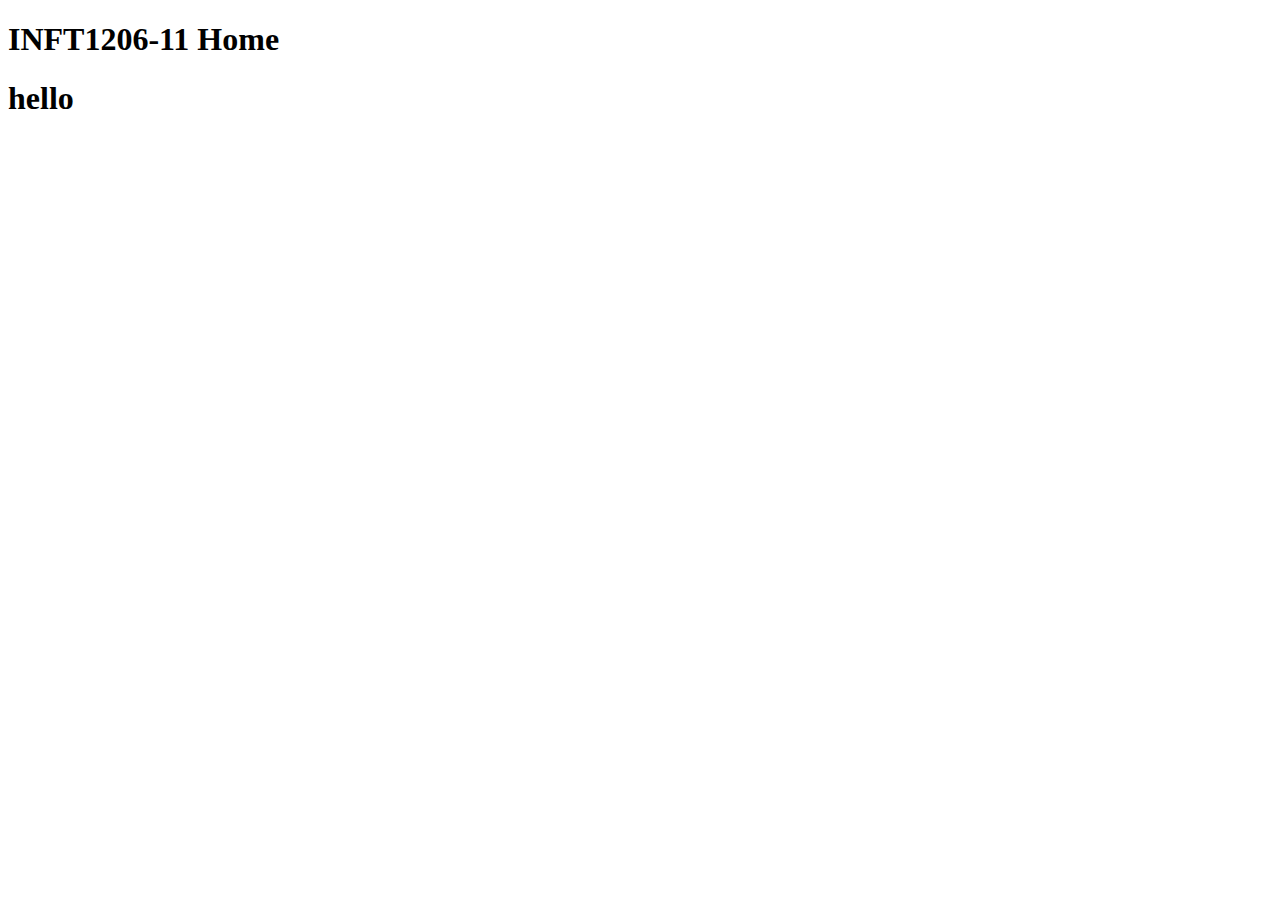
<file: index.html>
<!DOCTYPE html>
<html lang="en">
<head>
    <meta charset="UTF-8">
    <meta name="viewport" content="width=device-width, initial-scale=1.0">
    <title>Document</title>
</head>
<body>
    <h1> INFT1206-11 Home </h1>
    <h1>hello </h1>
</body>
</html>
</file>
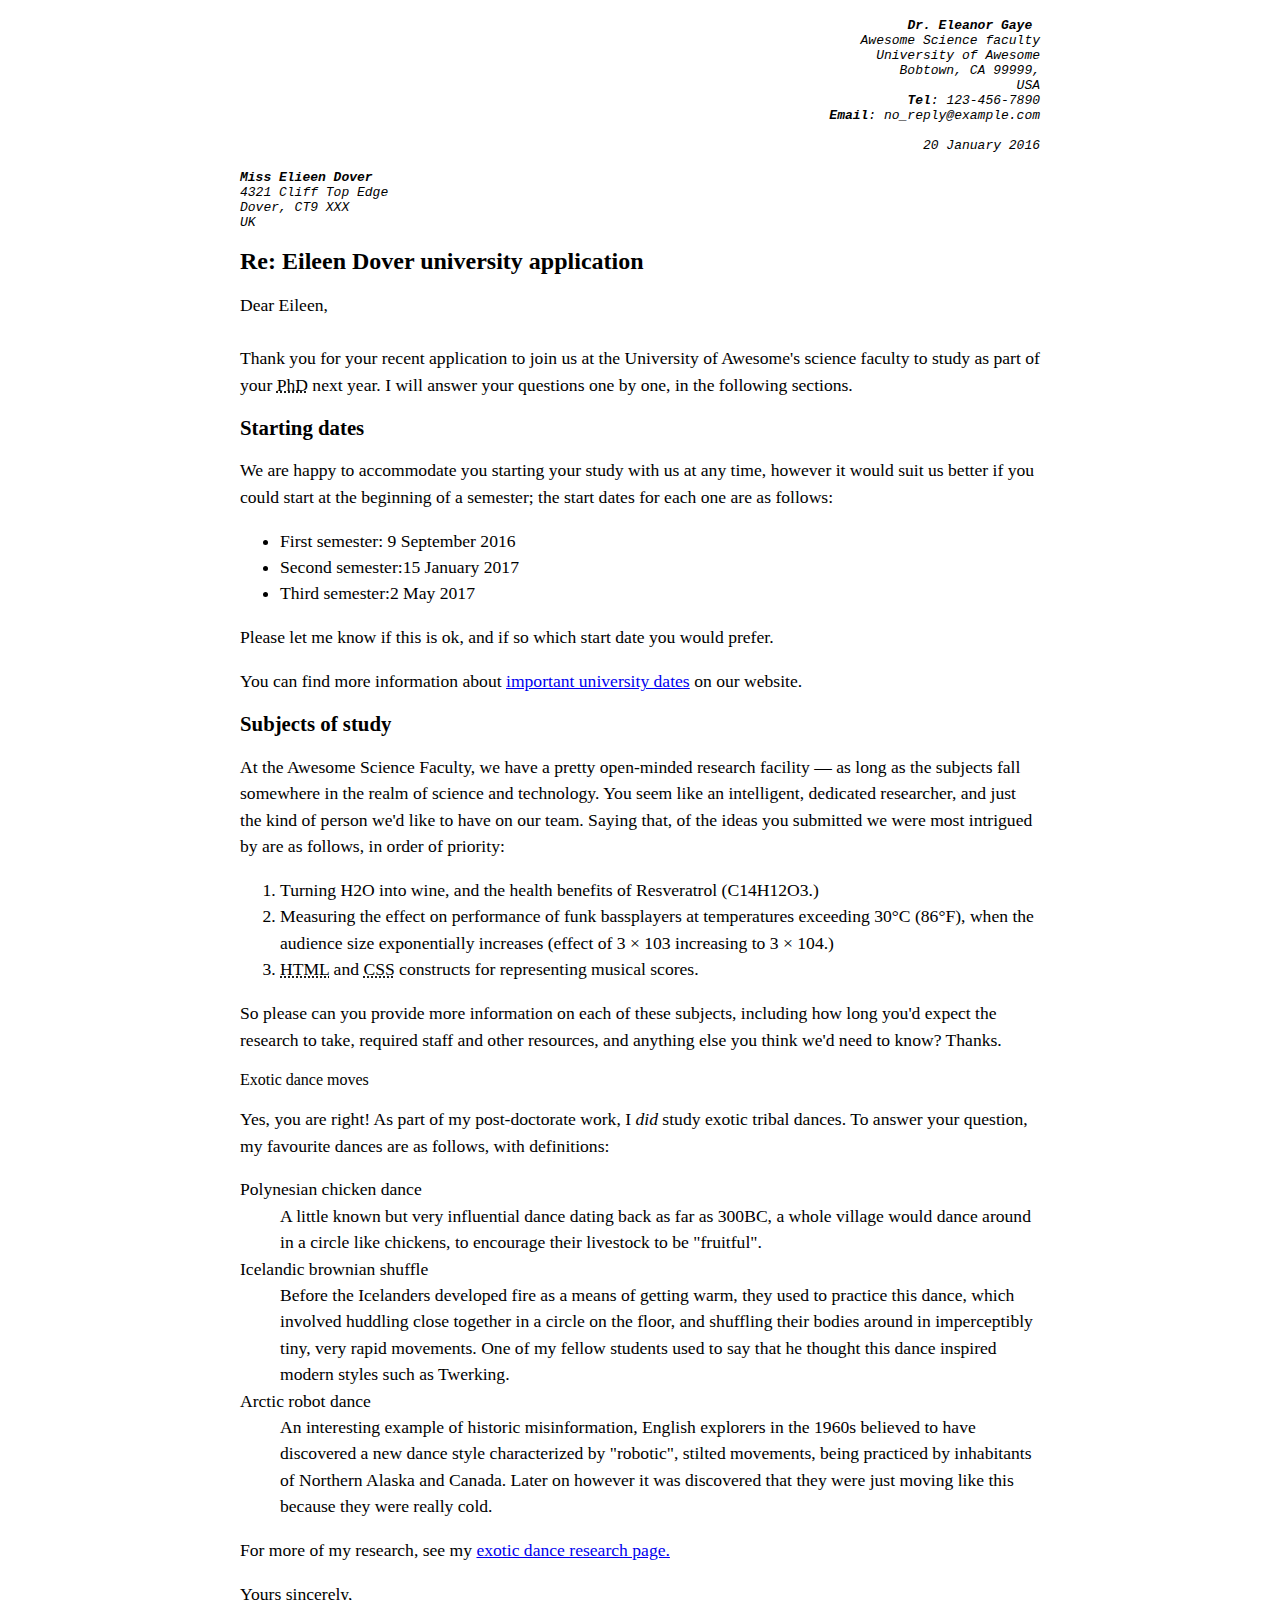
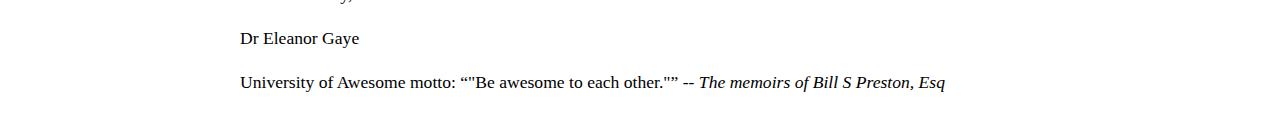
<file: assignment1/part1/index.html>
<!DOCTYPE html>
<html lang="en">
<head>
    <meta charset="UTF-8">
    <meta name="author" content="width=device-width, initial-scale=1.0">
    <title>Letter Making</title>
    <meta name="Explanation" content="Letter from one person to another" >
    <link rel="stylesheet" href="./style.css">
</head>
<body>
    <div class="sender-column">
    <p><pre><em><strong>Dr. Eleanor Gaye </strong>
    Awesome Science faculty
    University of Awesome
    Bobtown, CA 99999,
    USA
    <strong>Tel</strong>: 123-456-7890
    <strong>Email</strong>: no_reply@example.com
    
    20 January 2016</em></pre></p></div>

<p><pre><em><strong>Miss Elieen Dover</strong>
4321 Cliff Top Edge
Dover, CT9 XXX
UK</em></pre></p>

<h1>Re: Eileen Dover university application</h1>
<p>Dear Eileen,
    <br><br>
    Thank you for your recent application to 
    join us at the University of Awesome's science faculty 
    to study as part of your <abbr title="Doctor of Philosophy">PhD</abbr> next year.
    I will answer your questions one by one, in the following sections.
</p>

<h2>Starting dates</h2>

<p>
We are happy to accommodate you starting your study with us at any time,
however it would suit us better if you could start at the beginning of a semester;
the start dates for each one are as follows:</p>

<ul><li>
First semester: 9 September 2016</li>

<li>Second semester:15 January 2017</li>

<li>Third semester:2 May 2017</li>
</ul>

<p>Please let me know if this is ok, and if so which start date you would prefer.</p>

<p>You can find more information about <a href=="http://Important Dates.com" title="Important Dates for University ">important university dates</a> on our website.</p>


<h2>Subjects of study</h2>

<p>At the Awesome Science Faculty, we have a pretty open-minded research facility — as long as the subjects fall somewhere in the realm of science and technology. You seem like an intelligent, dedicated researcher, and just the kind of person we'd like to have on our team. Saying that, of the ideas you submitted we were most intrigued by are as follows, in order of priority:</p>
<ol>
    <li>Turning H2O into wine, and the health benefits of Resveratrol (C14H12O3.)</li>
    <li>Measuring the effect on performance of funk bassplayers at temperatures exceeding 30°C (86°F), when the audience size exponentially increases (effect of 3 × 103 increasing to 3 × 104.)</li>
    <li><abbr title ="Hyper text markup language">HTML</abbr> and <abbr title=Cascading Style Sheets">CSS</abbr> constructs for representing musical scores.</li>
</ol>
<p>So please can you provide more information on each of these subjects, including how long you'd expect the research to take, required staff and other resources, and anything else you think we'd need to know? Thanks.</p>

<h2></h2>Exotic dance moves</h2>

<p>Yes, you are right! As part of my post-doctorate work, I <em>did</em> study exotic tribal dances. To answer your question, my favourite dances are as follows, with definitions:</p>

<dl>
    <dt>Polynesian chicken dance</dt>
    <dd>A little known but very influential dance dating back as far as 300BC, a whole village would dance around in a circle like chickens, to encourage their livestock to be "fruitful".</dd>
    <dt>Icelandic brownian shuffle</dt>
    <dd>Before the Icelanders developed fire as a means of getting warm, they used to practice this dance, which involved huddling close together in a circle on the floor, and shuffling their bodies around in imperceptibly tiny, very rapid movements. One of my fellow students used to say that he thought this dance inspired modern styles such as Twerking.</dd>
    <dt>Arctic robot dance</dt>
    <dd>An interesting example of historic misinformation, English explorers in the 1960s believed to have discovered a new dance style characterized by "robotic", stilted movements, being practiced by inhabitants of Northern Alaska and Canada. Later on however it was discovered that they were just moving like this because they were really cold.</dd>
</dl>
<p>For more of my research, see my <a href="http://Excotic Dance.com" title="Exotic Dance page "> exotic dance research page.</a></p>

<p>Yours sincerely,</p>
<p>Dr Eleanor Gaye</p>

<p>University of Awesome motto: <q cite="Bill S Preston">"Be awesome to each other."</q> -- <em>The memoirs of Bill S Preston, Esq</em></p>

</body>
</html>
</file>
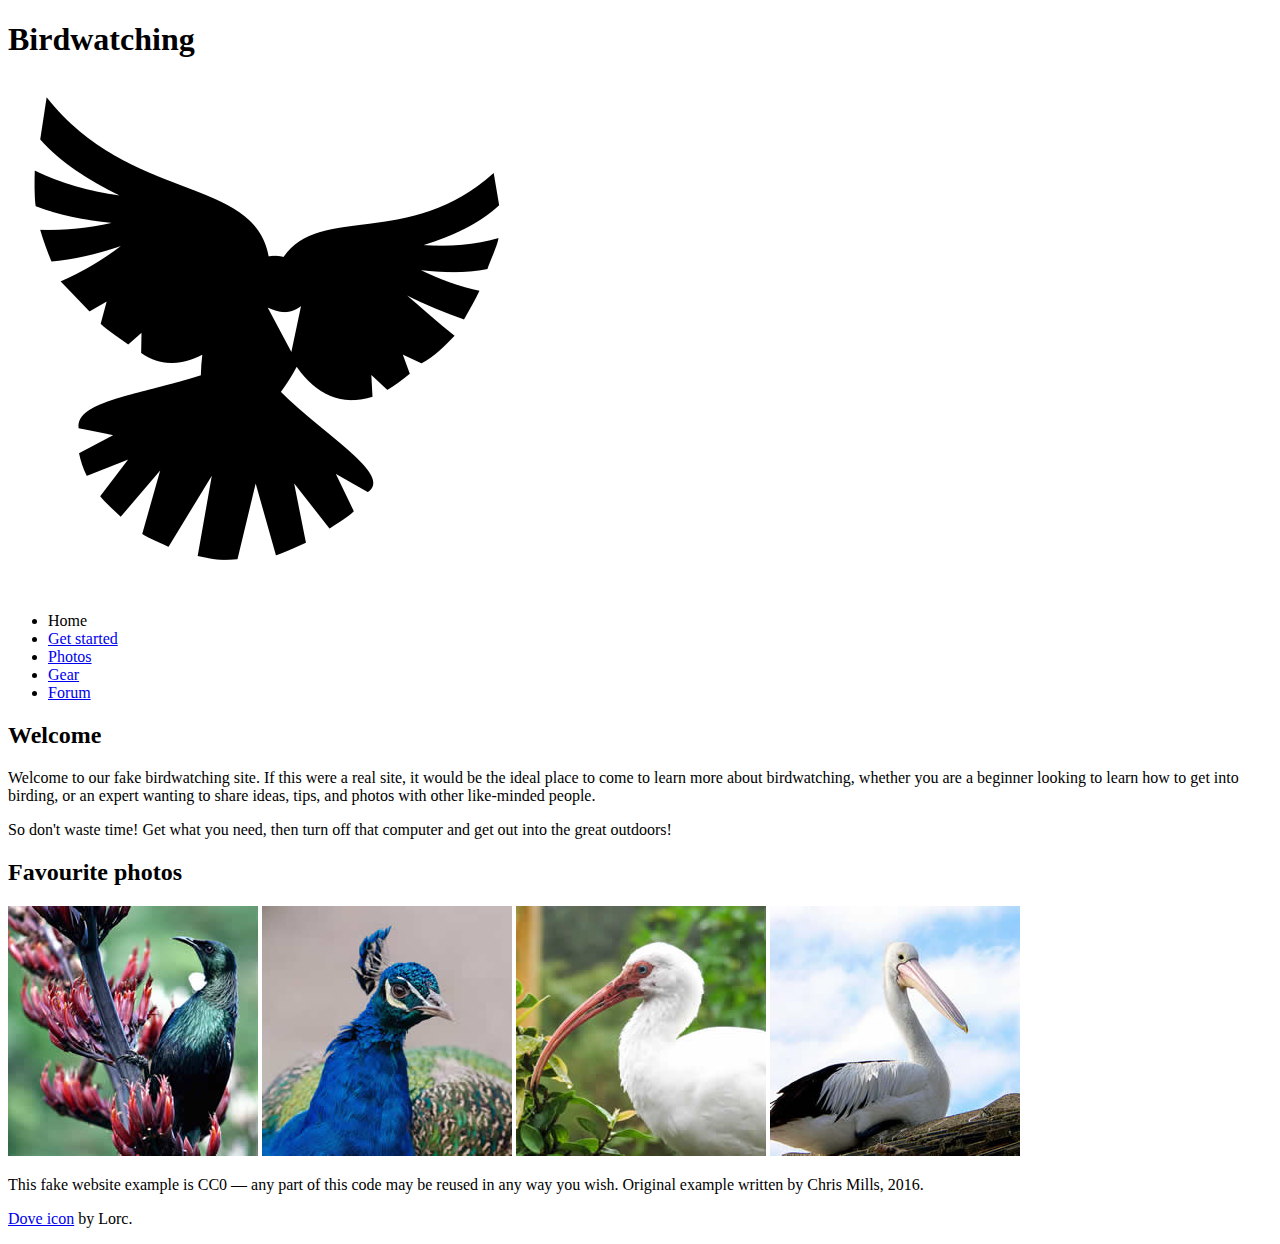
<file: assignment1/part2/index.html>
<!DOCTYPE html>
<html lang="en">
  <head>
    <meta charset="utf-8">
    <title>Birdwatching</title>
    <link href="https://fonts.googleapis.com/css?family=Roboto+Condensed:300%7CCinzel+Decorative:700" rel="stylesheet">

    <!--[if lt IE 9]>
      <script src="https://cdnjs.cloudflare.com/ajax/libs/html5shiv/3.7.3/html5shiv.js"></script>
    <![endif]-->
  </head>

  <body>

      <h1>Birdwatching</h1>
      <img src="dove.png" alt="a simple dove logo">


      <ul>
        <li><span>Home</span></li>
        <li><a href="#">Get started</a></li>
        <li><a href="#">Photos</a></li>
        <li><a href="#">Gear</a></li>
        <li><a href="#">Forum</a></li>
      </ul>


      <h2>Welcome</h2>

      <p>Welcome to our fake birdwatching site. If this were a real site, it would be the ideal place to come to learn more about birdwatching, whether you are a beginner looking to learn how to get into birding, or an expert wanting to share ideas, tips, and photos with other like-minded people.</p>

      <p>So don't waste time! Get what you need, then turn off that computer and get out into the great outdoors!</p>

      <h2>Favourite photos</h2>

      <a href="favorite-1.jpg"><img src="favorite-1_th.jpg" alt="Small black bird, black claws, long black slender beak, links to larger version of the image"></a>
      <a href="favorite-2.jpg"><img src="favorite-2_th.jpg" alt="Top half of a pretty bird with bright blue plumage on neck, light colored beak, blue headdress, links to larger version of the image"></a>
      <a href="favorite-3.jpg"><img src="favorite-3_th.jpg" alt="Top half of a large bird with white plumage, very long curved narrow light colored break, links to larger version of the image"></a>
      <a href="favorite-4.jpg"><img src="favorite-4_th.jpg" alt="Large bird, mostly white plumage with black plumage on back and rear, long straight white beak, links to larger version of the image"></a>


      <p>This fake website example is CC0 — any part of this code may be reused in any way you wish. Original example written by Chris Mills, 2016.</p>

      <p><a href="http://game-icons.net/lorc/originals/dove.html">Dove icon</a> by Lorc.</p>

  </body>
</html>
</file>
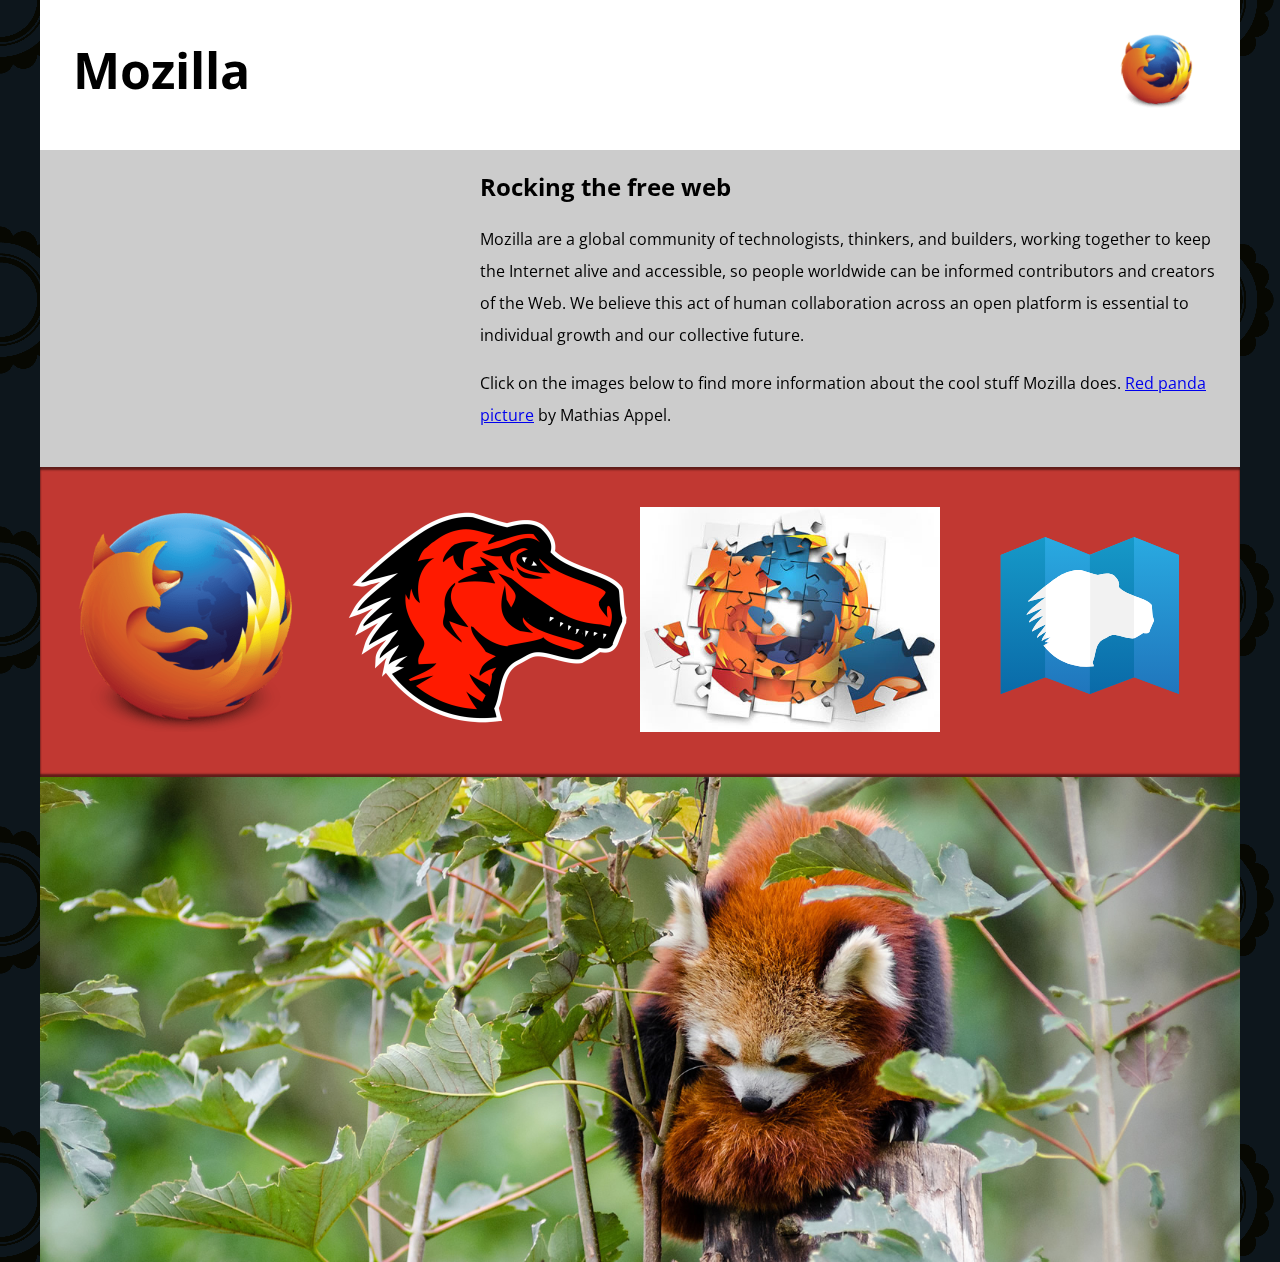
<file: assignment2/part1/index.html>
<!--

         Name: Dorghaam Haidar

         File: assignment1part1.html

         Date: 2024-02-04

         making a firefox website

-->
<!DOCTYPE html>
<html lang="en-US">
  <head>
    <meta charset="utf-8">
    <meta name="viewport" content="width=device-width">
    <title>Mozilla splash page</title>
    <link href='https://fonts.googleapis.com/css?family=Open+Sans:400,700' rel='stylesheet' type='text/css'>
    <style>
      /* header and body setup */

      html {
        font-family: 'Open Sans', sans-serif;
        background: url(pattern.png);
      }

      body {
        width: 100%;
        max-width: 1200px;
        margin: 0 auto;
        background-color: white;
        position: relative;
      }

      /* Header styling */

      header {
        height: 150px;
      }

      header img {
        width: 100px;
        position: absolute;
        right: 32.5px;
        top: 32.5px;
      }

      h1 {
        font-size: 50px;
        line-height: 140px;
        margin: 0 0 0 32.5px;
      }

      /* main section and video styling */

      main {
        background: #ccc;
      }

      article {
        padding: 20px;
      }

      h2 {
        margin-top: 0;
      }

      p {
        line-height: 2;
      }

      iframe {
        float: left;
        margin: 0 20px 20px 0;
        max-width: 100%;
      }

      /* further info links */

      .further-info {
        clear: left;
        padding: 40px 0;
        background: #c13832;
        box-shadow: inset 0 3px 2px rgba(0,0,0,0.5),
                    inset 0 -3px 2px rgba(0,0,0,0.5);
      }

      .further-info a {
        width: 25%;
        display: block;
        float: left;
      }

      .further-info img {
        max-width: 100%;
      }

      .clearfix {
        clear: both;
      }

      /* Red panda image */

      .red-panda img {
        display: block;
        max-width: 100%;
      }
    </style>
  </head>
  <body>
    <header>
      <h1>Mozilla</h1>
      <img src="firefox_logo-only_RGB 120x90.png" 
      alt="firefox logo">
    </header>

    <main>
      <article>
        <!-- inserting the  iframe from youtube -->
        <iframe width="400" height="215" 
        src="https://www.youtube.com/embed/ojcNcvb1olg?si=aSiSnadQ7ug8tzvG" 
        title="YouTube video player" frameborder="0" allow="accelerometer; autoplay; clipboard-write; encrypted-media; gyroscope; picture-in-picture; web-share" allowfullscreen></iframe>

        <h2>Rocking the free web</h2>

        <p>Mozilla are a global community of technologists, thinkers, and builders, working together to keep the Internet alive and accessible, so people worldwide can be informed contributors and creators of the Web. We believe this act of human collaboration across an open platform is essential to individual growth and our collective future.</p>

        <p>Click on the images below to find more information about the cool stuff Mozilla does. <a href="https://www.flickr.com/photos/mathiasappel/21675551065/">Red panda picture</a> by Mathias Appel.</p>
      </article>

      <div class="further-info">
        <a href="firefox_logo-only_RGB resized 400x300.png">
          <img
            srcset="firefox_logo-only_RGB resized 400x300.png,
            firefox_logo-only_RGB resized 400x300.png"
            sizes="(max-width : 500px) 120px, 400px"
            src="firefox_logo-only_RGB resized 400x300.png"
            alt="firefox logo">
        </a>
        <a href="https://www.mozilla.org/">
          <img
            srcset="mozilla-dinosaur-head(120).png 120w,
            mozilla-dinosaur-head.png 400w"
            sizes="(max-width : 500px) 120px,400px"  
            src="mozilla-dinosaur-head 120x90.png"
            
        </a>
        <a href="https://addons.mozilla.org/">
          <img
            srcset="firefox-addons 400x300.jpg,firefox-addons 400x300.jpg"
            sizes="(max-width : 500px) 120px, 400px"
            src="firefox-addons 400x300.jpg"
            
        </a>
        <a href="https://developer.mozilla.org/en-US/">
          <img src="mdn.svg" alt="mdn">
        </a>
        <div class="clearfix"></div>
      </div>

      <div class="red-panda">
        <picture>
          <source
            media="(max-width : 600px)"
            srcset="red-panda.jpg">
          <img
            src="red-panda.jpg"
            alt="red panda">
        </picture>
      </div>

    </main>
  </body>
</html>
</file>
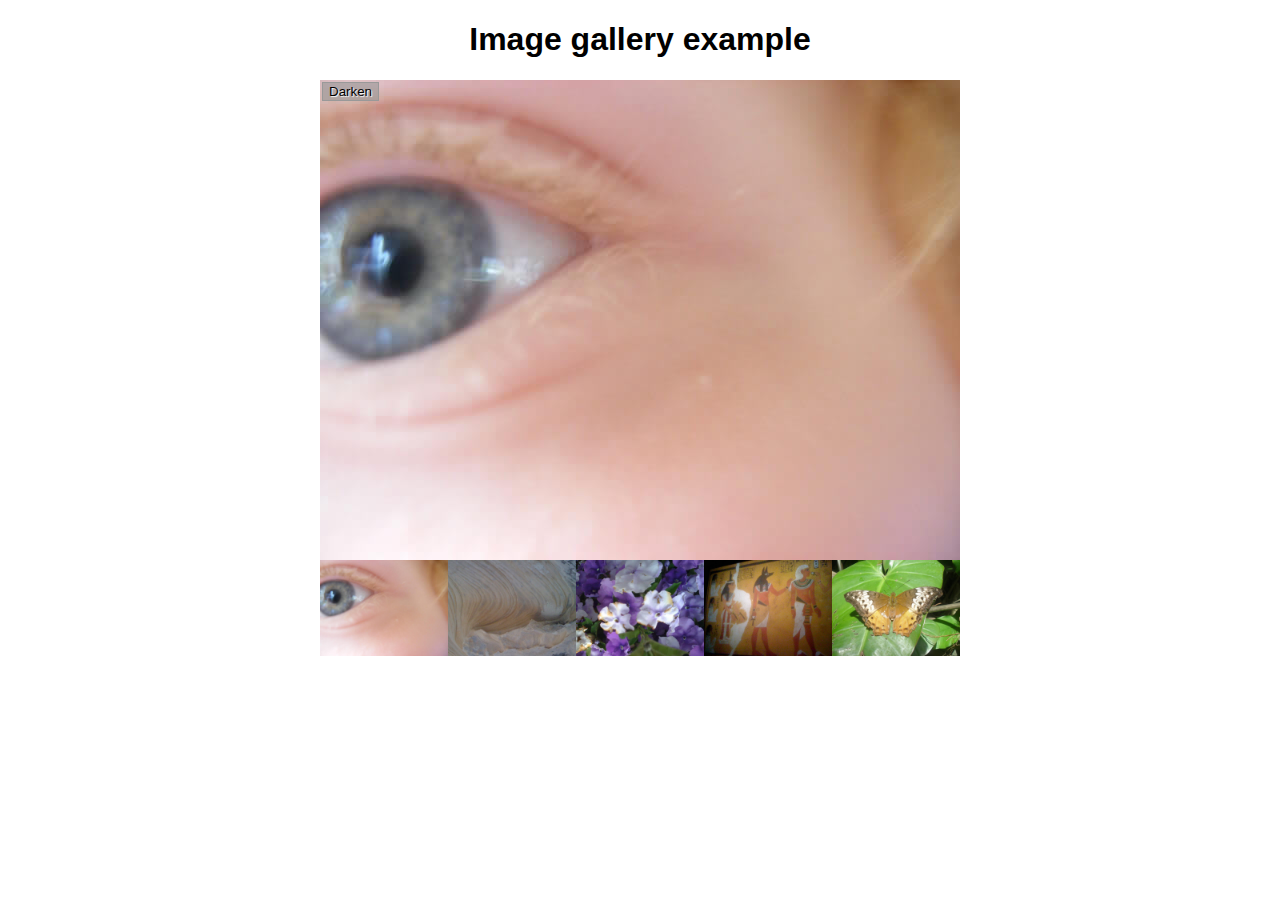
<file: assignment4/part2/gallery-start/index.html>
<!--
	Name: Dorghaam Haidar
	File: index.html
	Date: 1 April 2024
	Description : Created image gallary
	-->


<!DOCTYPE html>
<html lang="en-us">
  <head>
    <meta charset="utf-8">

    <title>Image gallery</title>

    <link rel="stylesheet" href="style.css">
    
  </head>

  <body>
    <h1>Image gallery example</h1>

    <div class="full-img">
      <img class="displayed-img" src="images/pic1.jpg" alt="Closeup of a human eye">
      <div class="overlay"></div>
      <button class="dark">Darken</button>
    </div>

    <div class="thumb-bar">


    </div>
    <script src="main.js"></script>
  </body>
</html>
</file>
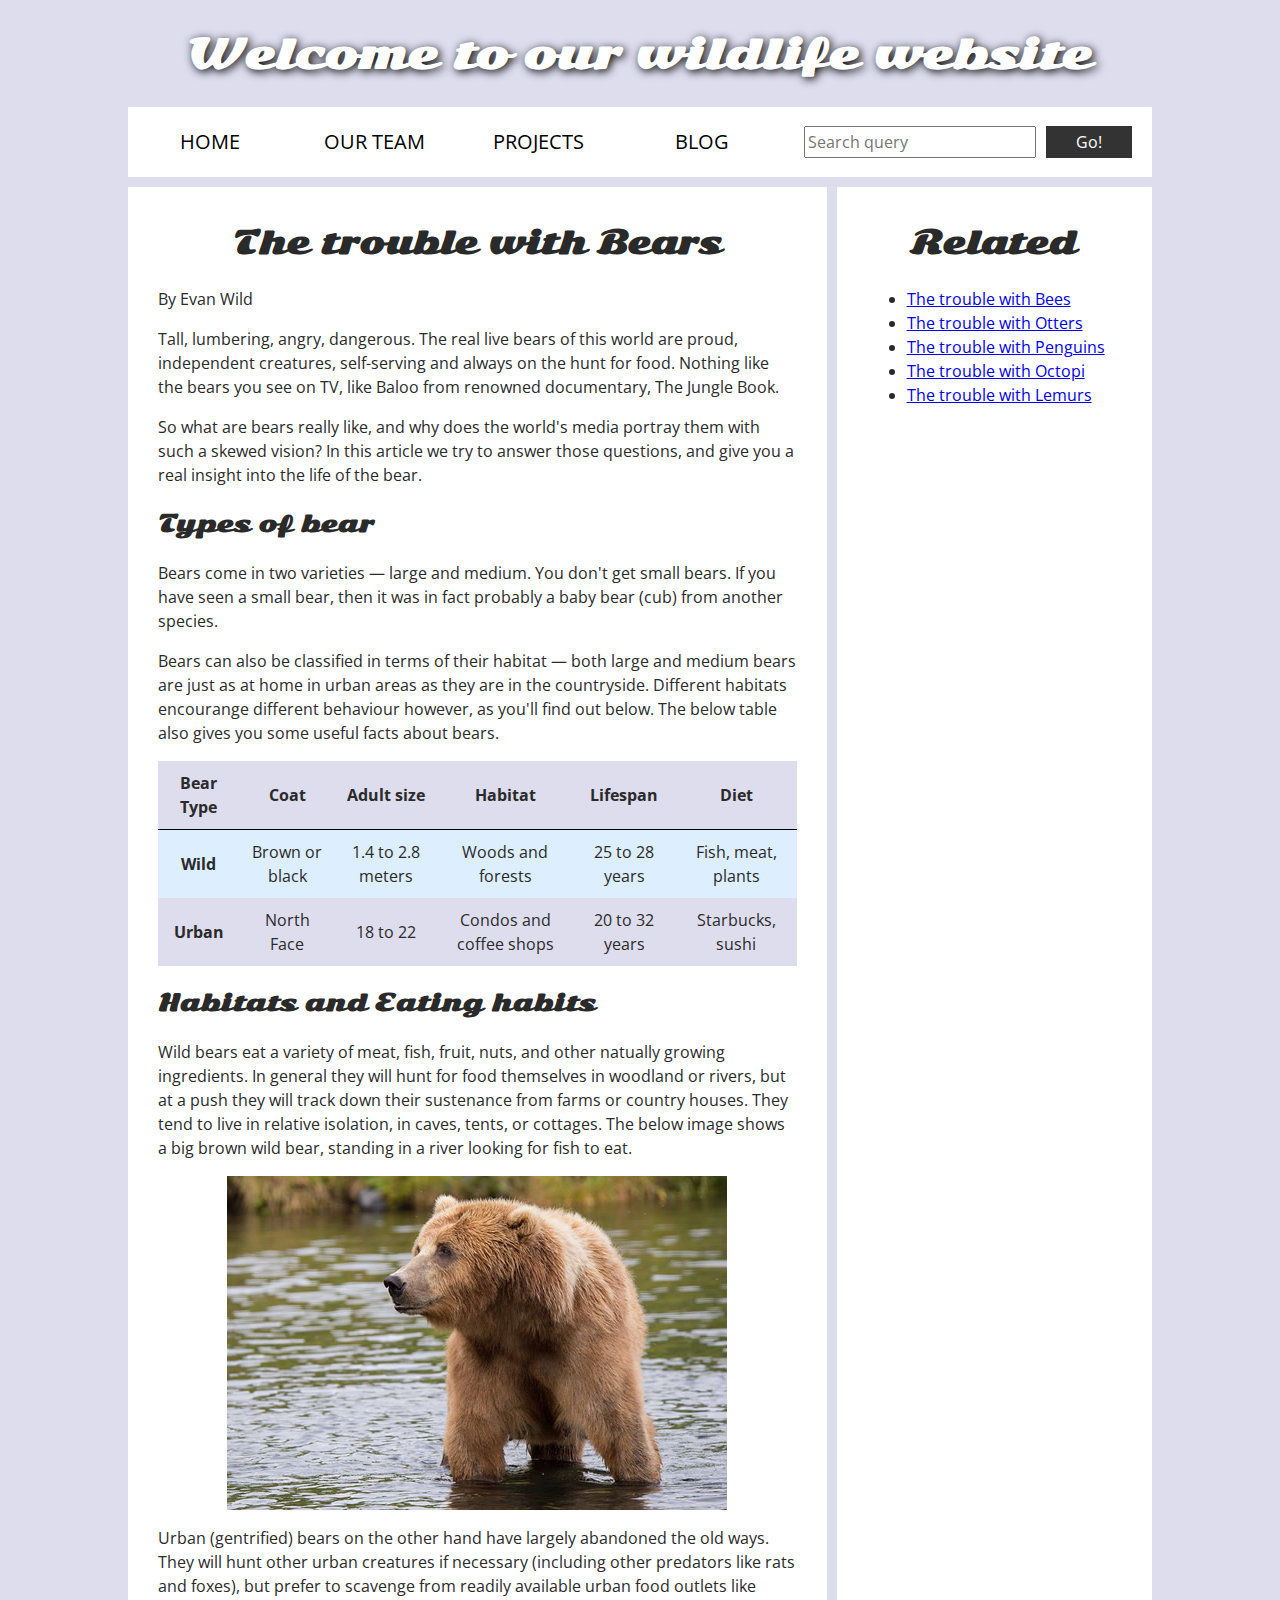
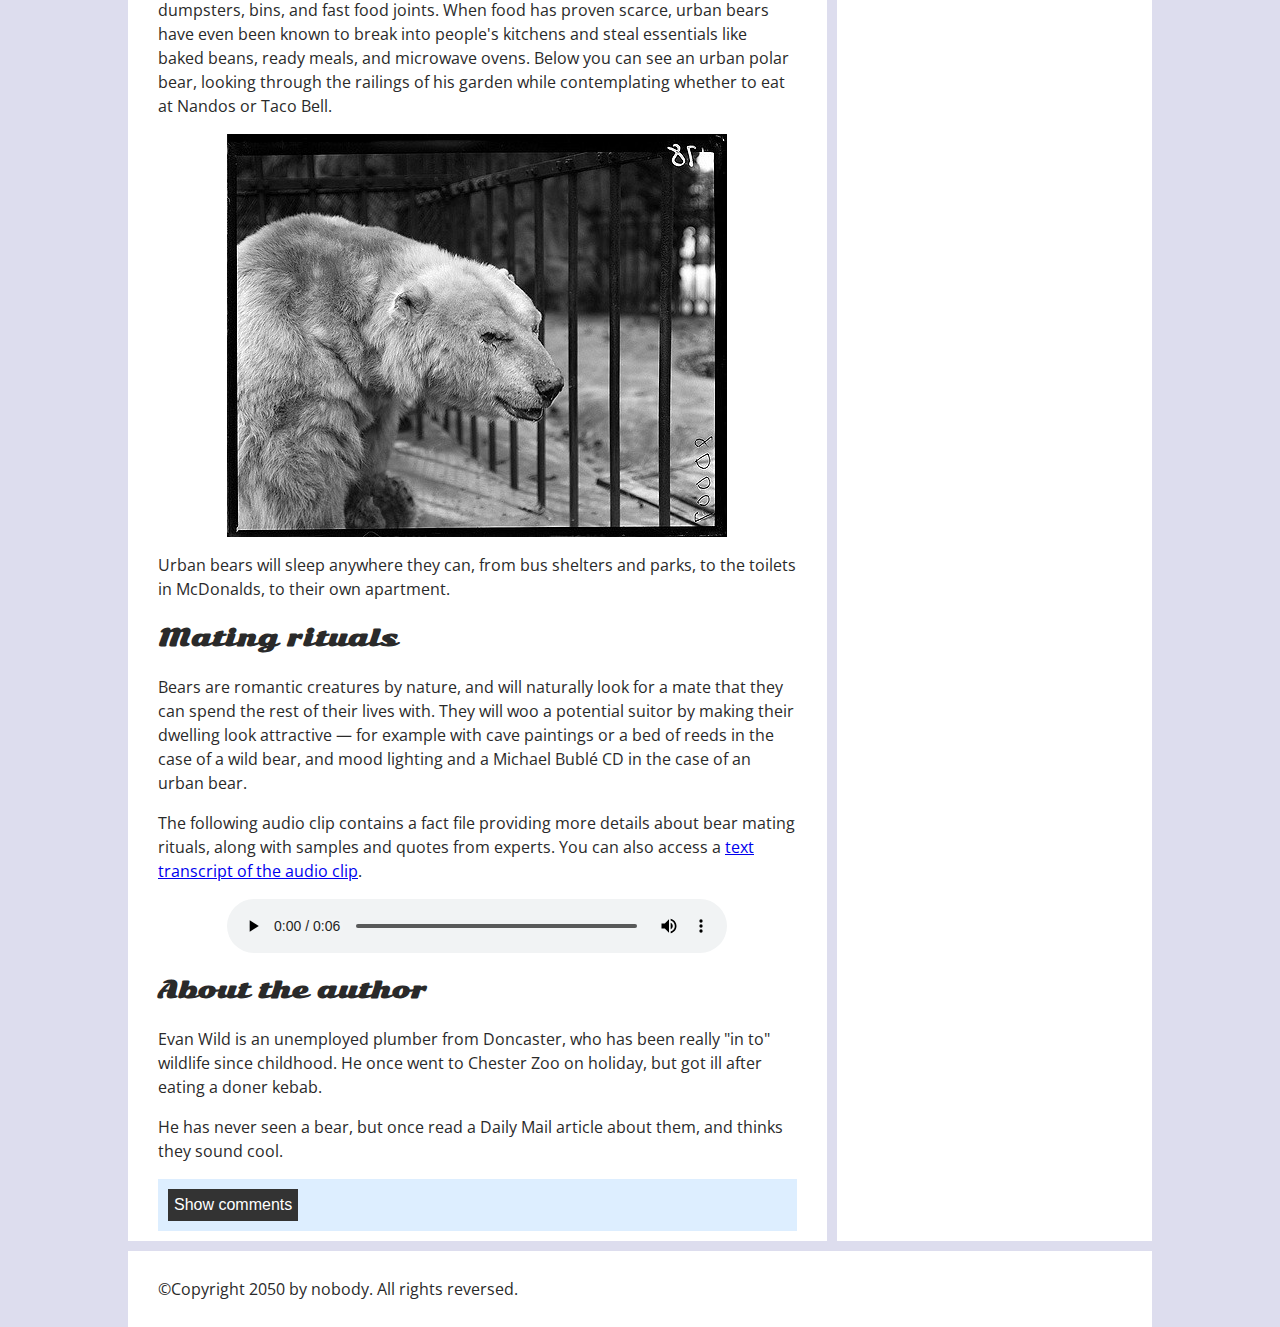
<file: assignment5/assessment-files/assessment-files/index.html>
<!--
	Name: Dorghaam Haidar
	File: index.html
	Date: 12 April 2024
	Description : Accessibility troubleshooting.
	-->
  
  <!DOCTYPE html>
  <html lang="en-US">
    <head>
      <meta charset="utf-8">
  
      <title>Accessibility assessment</title>
      <link href="https://fonts.googleapis.com/css?family=Open+Sans+Condensed:300|Sonsie+One" rel="stylesheet" type="text/css">
      <link rel="stylesheet" href="style.css">
  
      <!-- the below three lines are a fix to get HTML5 semantic elements working in old versions of Internet Explorer-->
      <!--[if lt IE 9]>
        <script src="https://cdnjs.cloudflare.com/ajax/libs/html5shiv/3.7.3/html5shiv.js"></script>
      <![endif]-->
    </head>
  
    <body>
      <header>
        <h1>Welcome to our wildlife website</h1>
      </header>
  
      <nav>
        <ul>
          <li><a href="#">Home</a></li>
          <li><a href="#">Our team</a></li>
          <li><a href="#">Projects</a></li>
          <li><a href="#">Blog</a></li>
        </ul>
  
        <form class="search">
          <input type="search" name="q" placeholder="Search query" aria-label="Search through site content">
          <input type="submit" value="Go!">
        </form>
      </nav>
  
      <main>
        <article>
          <h2>The trouble with Bears</h2>
  
          <p>By Evan Wild</p>
  
          <p>Tall, lumbering, angry, dangerous. The real live bears of this world are proud, independent creatures, self-serving and always on the hunt for food. Nothing like the bears you see on TV, like Baloo from renowned documentary, The Jungle Book.</p>
  
          <p>So what are bears really like, and why does the world's media portray them with such a skewed vision? In this article we try to answer those questions, and give you a real insight into the life of the bear.</p>
  
          <h3>Types of bear</h3>
  
          <p>Bears come in two varieties — large and medium. You don't get small bears. If you have seen a small bear, then it was in fact probably a baby bear (cub) from another species.</p>
  
          <p>Bears can also be classified in terms of their habitat — both large and medium bears are just as at home in urban areas as they are in the countryside. Different habitats encourange different behaviour however, as you'll find out below. The below table also gives you some useful facts about bears.</p>
  
          <table summary="Useful statistics about wild and urban bears">
            <thead>
              <tr>
                <th scope="col">Bear Type</th>
                <th scope="col">Coat</th>
                <th scope="col">Adult size</th>
                <th scope="col">Habitat</th>
                <th scope="col">Lifespan</th>
                <th scope="col">Diet</th>
              </tr>
            </thead>
            <tbody>
              <tr>
                <th scope="row">Wild</th>
                <td>Brown or black</td>
                <td>1.4 to 2.8 meters</td>
                <td>Woods and forests</td>
                <td>25 to 28 years</td>
                <td>Fish, meat, plants</td>
              </tr>
              <tr>
                <th scope="row">Urban</th>
                <td>North Face</td>
                <td>18 to 22</td>
                <td>Condos and coffee shops</td>
                <td>20 to 32 years</td>
                <td>Starbucks, sushi</td>
              </tr>
            </tbody>
          </table>
  
          <h3>Habitats and Eating habits</h3>
  
          <p>Wild bears eat a variety of meat, fish, fruit, nuts, and other natually growing ingredients. In general they will hunt for food themselves in woodland or rivers, but at a push they will track down their sustenance from farms or country houses. They tend to live in relative isolation, in caves, tents, or cottages. The below image shows <span id="wild-label">a big brown wild bear, standing in a river looking for fish to eat</span>.</p>
  
          <img src="media/wild-bear.jpg" aria-labelledby="wild-label">
  
          <p>Urban (gentrified) bears on the other hand have largely abandoned the old ways. They will hunt other urban creatures if necessary (including other predators like rats and foxes), but prefer to scavenge from readily available urban food outlets like dumpsters, bins, and fast food joints. When food has proven scarce, urban bears have even been known to break into people's kitchens and steal essentials like baked beans, ready meals, and microwave ovens. Below you can see <span id="urban-label">an urban polar bear, looking through the railings of his garden while contemplating whether to eat at Nandos or Taco Bell</span>.</p>
  
          <img src="media/urban-bear.jpg" aria-labelledby="urban-label">
  
          <p>Urban bears will sleep anywhere they can, from bus shelters and parks, to the toilets in McDonalds, to their own apartment.</p>
  
          <h3>Mating rituals</h3>
  
          <p>Bears are romantic creatures by nature, and will naturally look for a mate that they can spend the rest of their lives with. They will woo a potential suitor by making their dwelling look attractive — for example with cave paintings or a bed of reeds in the case of a wild bear, and mood lighting and a Michael Bublé CD in the case of an urban bear.</p>
  
          <p>The following audio clip contains a fact file providing more details about bear mating rituals, along with samples and quotes from experts. You can also access a <a href="transcript.html">text transcript of the audio clip</a>.</p>
  
          <audio controls>
            <source src="media/bear.mp3" type="audio/mp3">
            <source src="media/bear.ogg" type="audio/ogg">
            <p>It looks like your browser doesn't support HTML5 audio players. Here is a <a href="bear.mp3">direct link to the audio file</a> instead.</p>
          </audio>
  
          <aside>
  
            <h3>About the author</h3>
  
            <p>Evan Wild is an unemployed plumber from Doncaster, who has been really "in to" wildlife since childhood. He once went to Chester Zoo on holiday, but got ill after eating a doner kebab.
  
            <p>He has never seen a bear, but once read a Daily Mail article about them, and thinks they sound cool.</p>
  
          </aside>
          <section class="comments">
            <button class="show-hide">Show comments</button>
  
            <div class="comment-wrapper">
  
              <h2>Add comment</h2>
  
              <form class="comment-form">
                <div class="flex-pair">
                  <label for="name">Your name:</label>
                  <input type="text" name="name" id="name" placeholder="Enter your name">
                </div>
                <div class="flex-pair">
                  <label for="comment">Your comment:</label>
                  <input type="text" name="comment" id="comment" placeholder="Enter your comment">
                </div>
                <div>
                  <input type="submit" value="Submit comment">
                </div>
              </form>
  
              <h2>Comments</h2>
  
              <ul class="comment-container">
  
                <li>
  
                  <p>Bob Fossil</p>
  
                  <p>Oh I am so glad you taught me all about the big brown angry guys in the woods. With their sniffing little noses and their bad attitudes, they can sure be a menace — I was thinking of putting them all in a truck and driving them outta here. I run a zoo, you know.</p>
  
                </li>
  
              </ul>
  
            </div>
          </section>
        </article>
  
        <div class="secondary">
          <h2>Related</h2>
  
          <ul>
            <li><a href="#">The trouble with Bees</a></li>
            <li><a href="#">The trouble with Otters</a></li>
            <li><a href="#">The trouble with Penguins</a></li>
            <li><a href="#">The trouble with Octopi</a></li>
            <li><a href="#">The trouble with Lemurs</a></li>
          </ul>
        </div>
      </main>
  
      <footer>
        <p>©Copyright 2050 by nobody. All rights reversed.</p>
      </footer>
  
      <script src="main.js"></script>
  
    </body>
  </html>
</file>
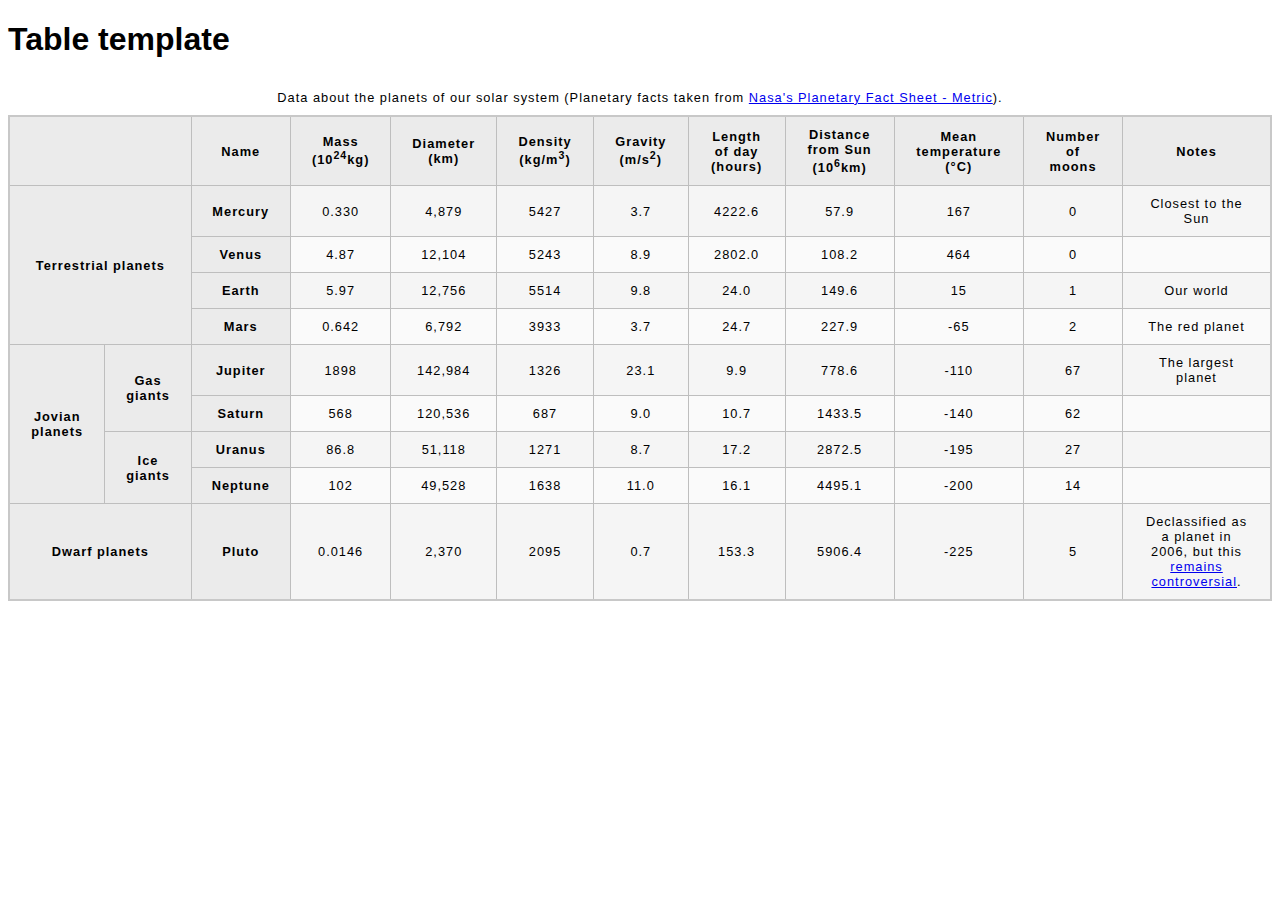
<file: assignment2/part2/blank-template.html>
<!--

         Name: Dorghaam Haidar

         File: assignment2part2.html

         Date: 2024-02-04

         creating a table

-->
<!DOCTYPE html>
<html lang="en-US">

<head>
  <meta charset="utf-8">
  <meta name="viewport" content="width=device-width">
  <title>Table template</title>
  <link href="minimal-table.css" rel="stylesheet" type="text/css">
</head>

<body>
  <h1>Table template</h1>

  <table>
    <caption>
      Data about the planets of our solar system (Planetary facts taken from <a href="http://nssdc.gsfc.nasa.gov/planetary/factsheet/">Nasa's Planetary Fact Sheet - Metric</a>).
    </caption>

    <thead>
      <tr>
        <th colspan="2"></th>
        <th>Name</th>
        <th>Mass (10<sup>24</sup>kg)</th>
        <th>Diameter (km)</th>
        <th>Density (kg/m<sup>3</sup>)</th>
        <th>Gravity (m/s<sup>2</sup>)</th>
        <th>Length of day (hours)</th>
        <th>Distance from Sun (10<sup>6</sup>km)</th>
        <th>Mean temperature (°C)</th>
        <th>Number of moons</th>
        <th>Notes</th>
      </tr>
    </thead>

    <tbody>
      <tr>
        <th rowspan="4" colspan="2">Terrestrial planets</th>
        <th>Mercury</th>
        <td>0.330</td>
        <td>4,879</td>
        <td>5427</td>
        <td>3.7</td>
        <td>4222.6</td>
        <td>57.9</td>
        <td>167</td>
        <td>0</td>
        <td>Closest to the Sun</td>
      </tr>
      <tr>
        <th>Venus</th>
        <td>4.87</td>
        <td>12,104</td>
        <td>5243</td>
        <td>8.9</td>
        <td>2802.0</td>
        <td>108.2</td>
        <td>464</td>
        <td>0</td>
        <td></td>
      </tr>
      <tr>
        <th>Earth</th>
        <td>5.97</td>
        <td>12,756</td>
        <td>5514</td>
        <td>9.8</td>
        <td>24.0</td>
        <td>149.6</td>
        <td>15</td>
        <td>1</td>
        <td>Our world</td>
      </tr>
      <tr>
        <th>Mars</th>
        <td>0.642</td>
        <td>6,792</td>
        <td>3933</td>
        <td>3.7</td>
        <td>24.7</td>
        <td>227.9</td>
        <td>-65</td>
        <td>2</td>
        <td>The red planet</td>
      </tr>
      <tr>
        <th rowspan="4">Jovian planets</th>
        <th rowspan="2">Gas giants</th>
        <th>Jupiter</th>
        <td>1898</td>
        <td>142,984</td>
        <td>1326</td>
        <td>23.1</td>
        <td>9.9</td>
        <td>778.6</td>
        <td>-110</td>
        <td>67</td>
        <td>The largest planet</td>
      </tr>
      <tr>
        <th>Saturn</th>
        <td>568</td>
        <td>120,536</td>
        <td>687</td>
        <td>9.0</td>
        <td>10.7</td>
        <td>1433.5</td>
        <td>-140</td>
        <td>62</td>
        <td></td>
      </tr>
      <tr>
        <th rowspan="2">Ice giants</th>
        <th>Uranus</th>
        <td>86.8</td>
        <td>51,118</td>
        <td>1271</td>
        <td>8.7</td>
        <td>17.2</td>
        <td>2872.5</td>
        <td>-195</td>
        <td>27</td>
        <td></td>
      </tr>
      <tr>
        <th>Neptune</th>
        <td>102</td>
        <td>49,528</td>
        <td>1638</td>
        <td>11.0</td>
        <td>16.1</td>
        <td>4495.1</td>
        <td>-200</td>
        <td>14</td>
        <td></td>
      </tr>
      <tr>
        <th colspan="2">Dwarf planets</th>
        <th>Pluto</th>
        <td>0.0146</td>
        <td>2,370</td>
        <td>2095</td>
        <td>0.7</td>
        <td>153.3</td>
        <td>5906.4</td>
        <td>-225</td>
        <td>5</td>
        <td>Declassified as a planet in 2006, but this <a href="https://www.usatoday.com/story/tech/2014/10/02/pluto-planet-solar-system/16578959/">remains controversial</a>.</td
      </tr>
    </tbody>
  </table>
</body>

</html>
</file>
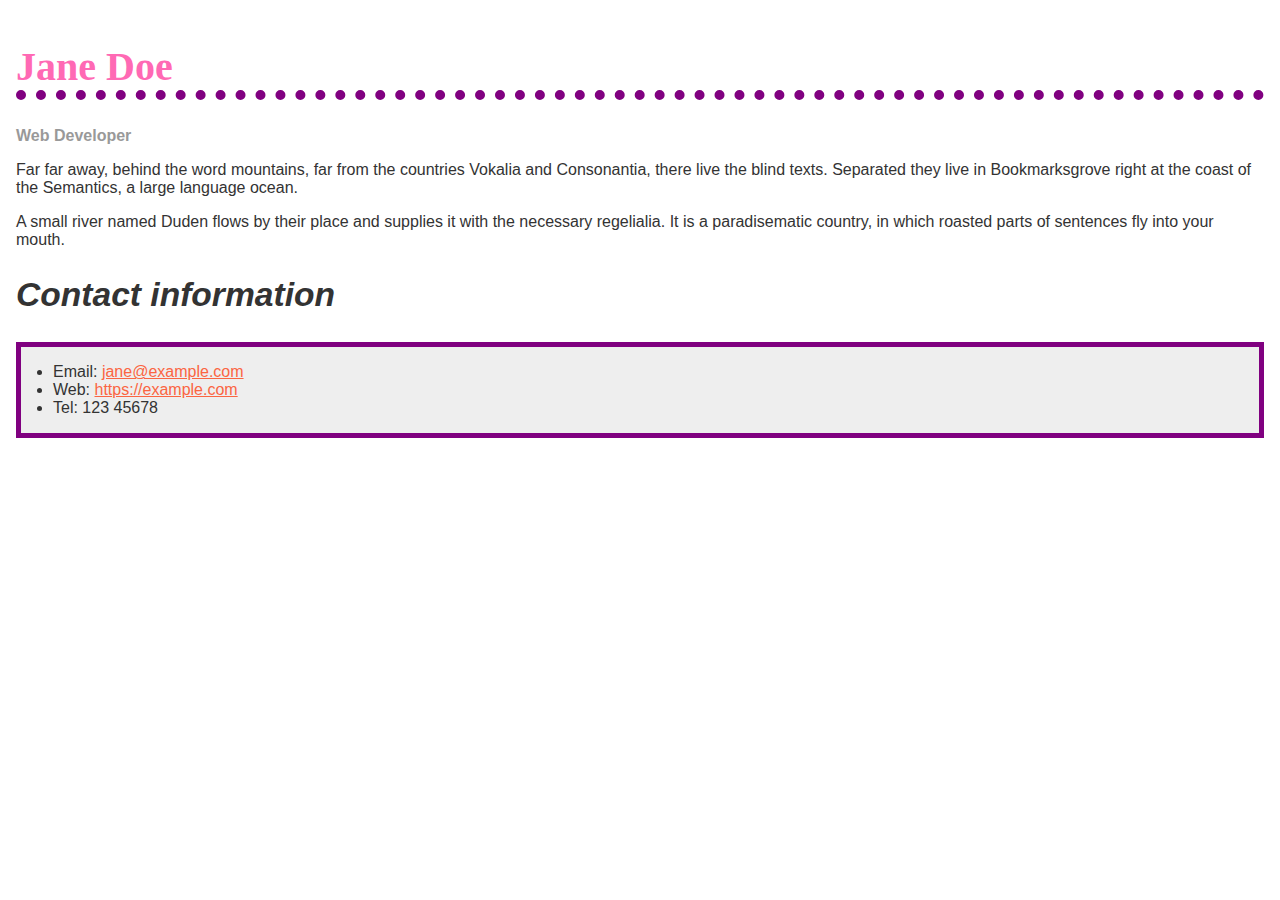
<file: assignment3/part1/biog-download.html>
<!--
	Name: Dorghaam Haidar
	File: biog-download.html
	Date: February 22, 2024
	Description: This code essentially styles a biography page, all code in here is to style it
	-->

  <!doctype html>
  <html lang="en">
    <head>
      <meta charset="utf-8" />
      <meta name="viewport" content="width=device-width" />
      <title>Formatting a biography</title>
      <style>
        body {
          background-color: #fff;
          color: #333;
          font-family: Arial, Helvetica, sans-serif;
          padding: 1em;
          margin: 0;
        }
  
        h1 {
          color: hotpink;
          font-size: 2.5em;
          font-family: Georgia, "Times New Roman", Times, serif;
          border-bottom: 10px dotted purple;
        }
  
        h2 {
          font-size: 2.1em;
  
        }
  
        .job-title {
          color: #999999;
          font-weight: bold;
        }
  
        a:link,
        a:visited {
          color: #fb6542;
        }
  
        a:hover {
          text-decoration: none;
          color: green;
        }
        ul{
          background-color: #eeeeee;
          border: 5px solid purple;
          padding: 1em 2em;
        }
      </style>
    </head>
  
    <body>
      <h1>Jane Doe</h1>
      <div class="job-title">Web Developer</div>
      <p>
        Far far away, behind the word mountains, far from the countries Vokalia
        and Consonantia, there live the blind texts. Separated they live in
        Bookmarksgrove right at the coast of the Semantics, a large language
        ocean.
      </p>
  
      <p>
        A small river named Duden flows by their place and supplies it with the
        necessary regelialia. It is a paradisematic country, in which roasted
        parts of sentences fly into your mouth.
      </p>
  
      <h2><em>Contact information</em></h2>
      <ul>
        <li>
          Email:
          <a href="mailto:jane@example.com">jane@example.com</a>
        </li>
        <li>
          Web:
          <a href="https://example.com">https://example.com</a>
        </li>
        <li>Tel: 123 45678</li>
      </ul>
    </body>
  </html>
</file>
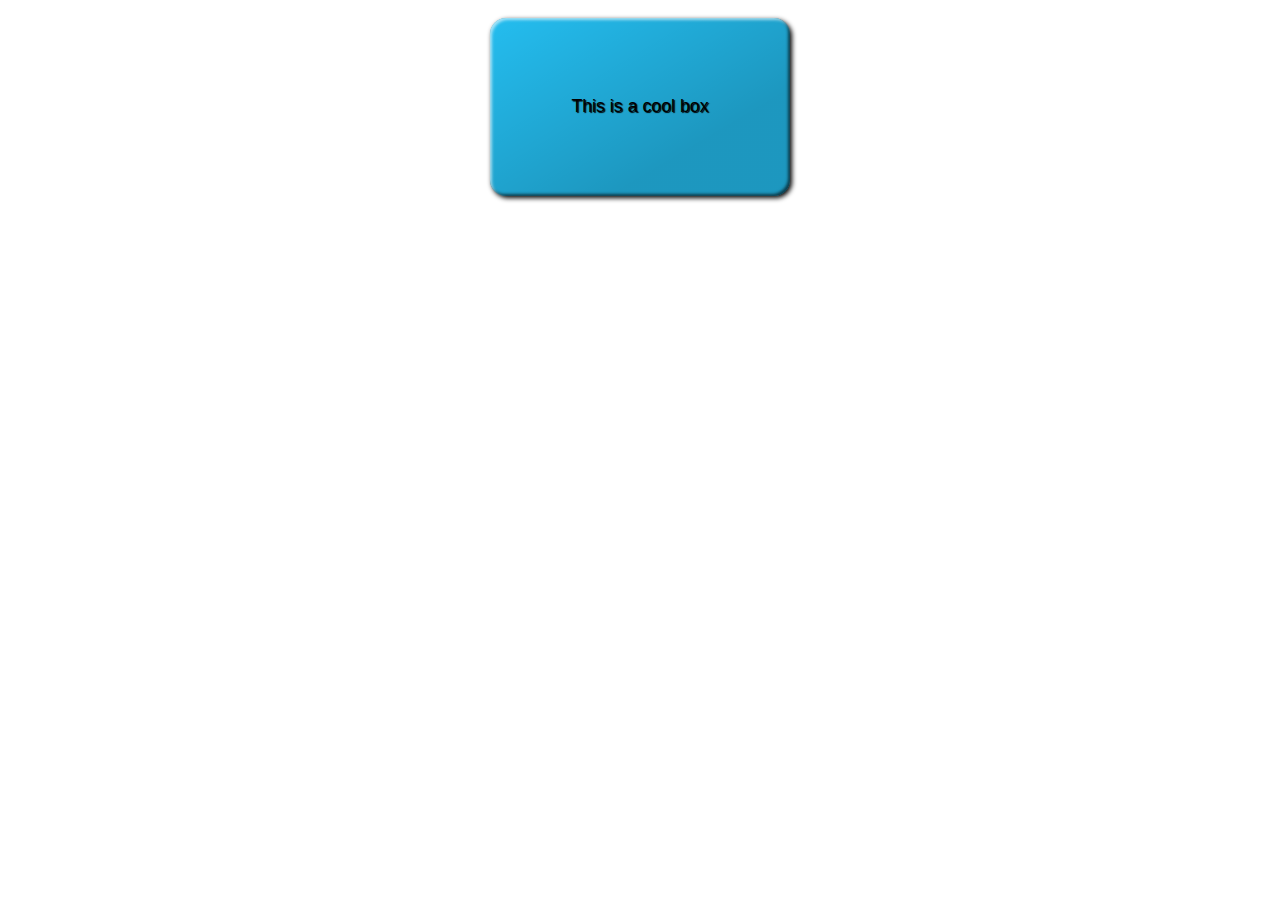
<file: assignment3/part2/index (1).html>
<!--
	Name: Dorghaam Haidar
	File: index.html
	Date: February 22, 2024
	Description: This code cultivates a cool looking box!
	-->
  <!DOCTYPE html>
  <html lang="en">
  <head>
      <meta charset="UTF-8">
      <meta name="viewport" content="width=device-width, initial-scale=1.0">
      <link rel="stylesheet" href="style.css">
      <title>A cool looking box</title>
  </head>
  <body>
      <div><p> This is a cool box </p></div>
  </body>
  </html>
</file>
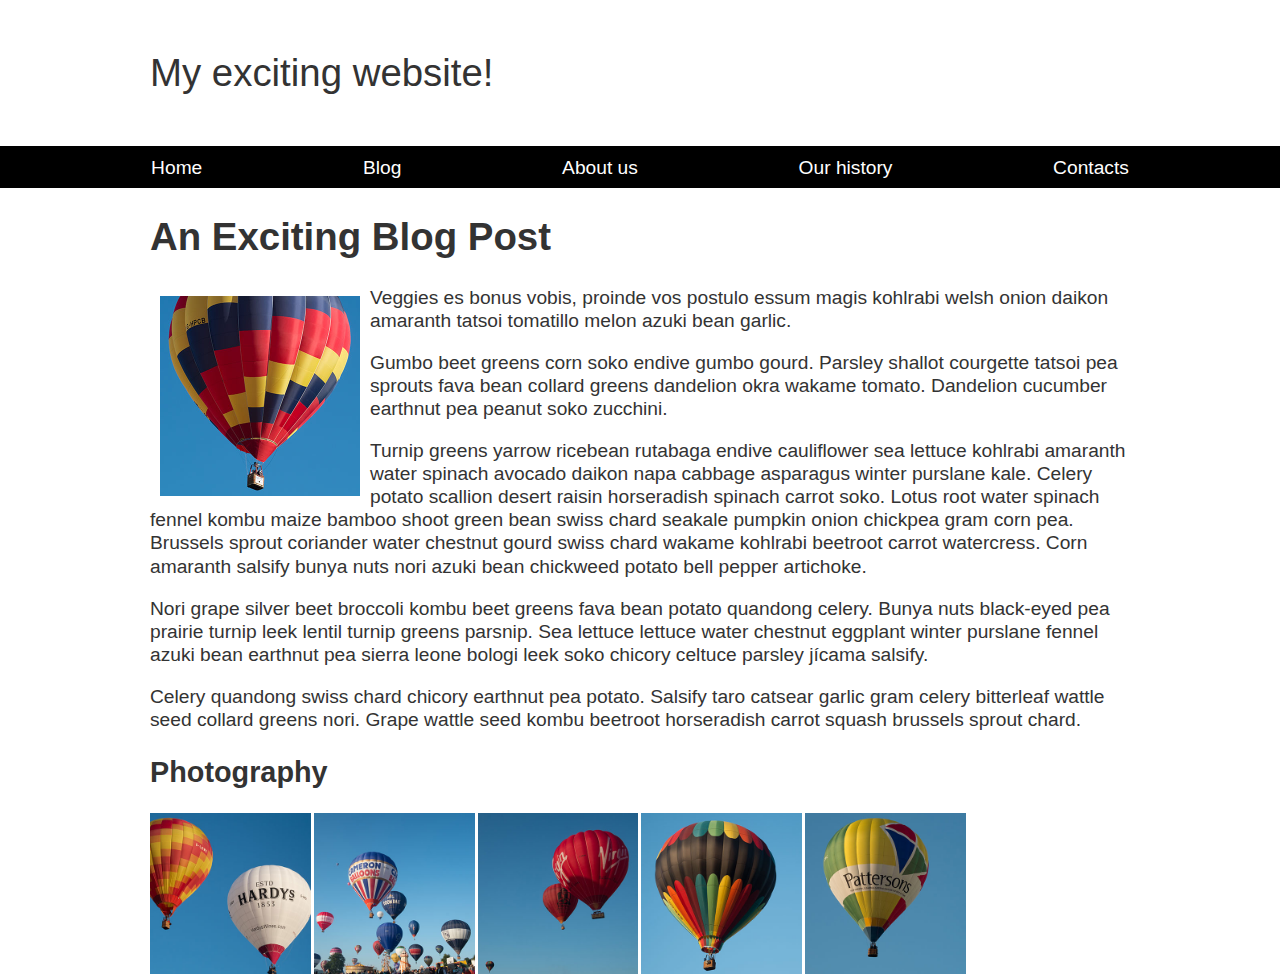
<file: assignment3/part4/index (3).html>
<!--
	Name: Dorghaam Haidar
	File: index.html
	Date: February 22, 2024
	Description: This HTML code aids in establishing a fundamental understanding of layout composition.
	-->

  <!DOCTYPE html>
  <html lang="en-US">
    <head>
      <meta charset="utf-8">
      <meta name="viewport" content="width=device-width, initial-scale=1">
      <title>Layout Task</title>
      <link href="styles.css" rel="stylesheet" type="text/css">
    </head>
  
  <body>
  
    <div class="logo">
      My exciting website!
    </div>
  
    <nav>
      <ul>
        <li>
          <a href="">Home</a>
        </li>
        <li>
          <a href="">Blog</a>
        </li>
        <li>
          <a href="">About us</a>
        </li>
        <li>
          <a href="">Our history</a>
        </li>
        <li>
          <a href="">Contacts</a>
        </li>
      </ul>
    </nav>
  
    <main class="grid">
      <article>
        <h1>
          An Exciting Blog Post
        </h1>
        <img src="images/balloon-sq6.jpg" alt="placeholder" class="feature">
        <p>Veggies es bonus vobis, proinde vos postulo essum magis kohlrabi welsh onion daikon amaranth tatsoi tomatillo melon
          azuki bean garlic.</p>
  
        <p>Gumbo beet greens corn soko endive gumbo gourd. Parsley shallot courgette tatsoi pea sprouts fava bean collard greens
          dandelion okra wakame tomato. Dandelion cucumber earthnut pea peanut soko zucchini.</p>
  
        <p>Turnip greens yarrow ricebean rutabaga endive cauliflower sea lettuce kohlrabi amaranth water spinach avocado daikon
          napa cabbage asparagus winter purslane kale. Celery potato scallion desert raisin horseradish spinach carrot soko.
          Lotus root water spinach fennel kombu maize bamboo shoot green bean swiss chard seakale pumpkin onion chickpea gram
          corn pea. Brussels sprout coriander water chestnut gourd swiss chard wakame kohlrabi beetroot carrot watercress.
          Corn amaranth salsify bunya nuts nori azuki bean chickweed potato bell pepper artichoke.</p>
  
        <p>Nori grape silver beet broccoli kombu beet greens fava bean potato quandong celery. Bunya nuts black-eyed pea prairie
          turnip leek lentil turnip greens parsnip. Sea lettuce lettuce water chestnut eggplant winter purslane fennel azuki
          bean earthnut pea sierra leone bologi leek soko chicory celtuce parsley jícama salsify.</p>
  
        <p>Celery quandong swiss chard chicory earthnut pea potato. Salsify taro catsear garlic gram celery bitterleaf wattle
          seed collard greens nori. Grape wattle seed kombu beetroot horseradish carrot squash brussels sprout chard.</p>
  
      </article>
  
      <aside>
        <h2>
          Photography
        </h2>
        <ul class="photos">
          <li>
            <img src="images/balloon-sq1.jpg" alt="placeholder">
          </li>
          <li>
            <img src="images/balloon-sq2.jpg" alt="placeholder">
          </li>
          <li>
            <img src="images/balloon-sq3.jpg" alt="placeholder">
          </li>
          <li>
            <img src="images/balloon-sq4.jpg" alt="placeholder">
          </li>
          <li>
            <img src="images/balloon-sq5.jpg" alt="placeholder">
          </li>
        </ul>
  
      </aside>
    </main>
  
  </body>
  
  </html>
</file>
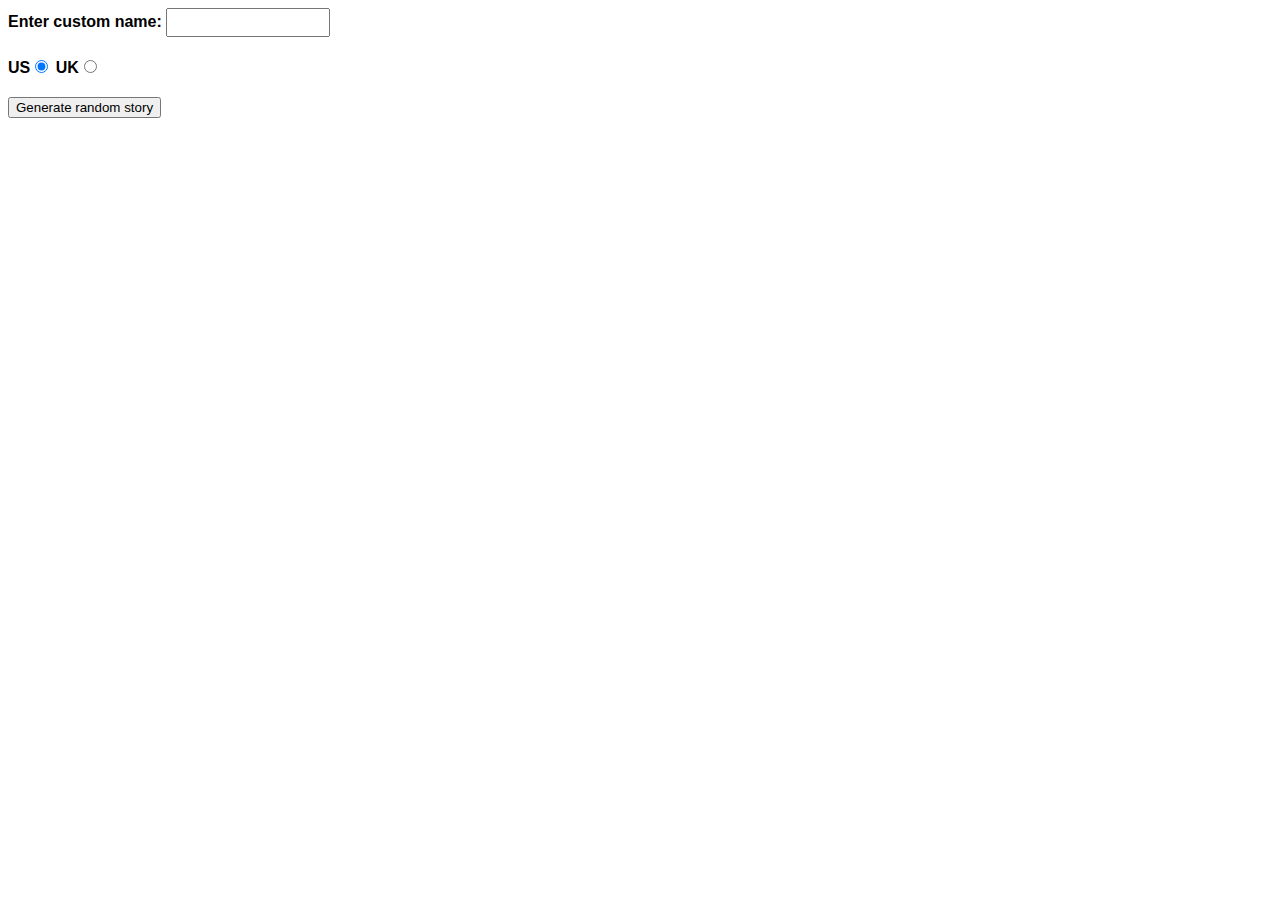
<file: assignment4/part1/index (4).html>
<!--
	Name: Dorghaam Haidar
	File: index.html
	Date: 1 April 2024
	Description : Creating a silly story generator
	-->
  
<!DOCTYPE html>
<html lang="en-US">
  <head>
    <meta charset="utf-8" />
    <meta name="viewport" content="width=device-width" />

    <title>Silly story generator</title>

    <style>
      body {
        font-family: helvetica, sans-serif;
        width: 350px;
      }

      label {
        font-weight: bold;
      }

      div {
        padding-bottom: 20px;
      }

      input[type="text"] {
        padding: 5px;
        width: 150px;
      }

      p {
        background: #ffc125;
        color: #5e2612;
        padding: 10px;
        visibility: hidden;
      }
    </style>
  </head>

  <body>
    <div>
      <label for="customname">Enter custom name:</label>
      <input id="customname" type="text" placeholder="" />
    </div>
    <div>
      <label for="us">US</label
      ><input id="us" type="radio" name="ukus" value="us" checked />
      <label for="uk">UK</label
      ><input id="uk" type="radio" name="ukus" value="uk" />
    </div>
    <div>
      <button class="randomize">Generate random story</button>
    </div>
    <!-- Thanks a lot to Willy Aguirre for his help with the code for this assessment -->
    <p class="story"></p>
    <script src="main.js"></script>
  </body>
</html>
</file>
<file: assignment1/part1/style.css>
body {
  max-width: 800px;
  margin: 0 auto;
}

.sender-column {
  text-align: right;
}

h1 {
  font-size: 1.5em;
}

h2 {
  font-size: 1.3em;
}

p,ul,ol,dl,address {
  font-size: 1.1em;
}

p, li, dd, dt, address {
  line-height: 1.5;
}
</file>
<file: assignment4/part2/gallery-start/style.css>
h1 {
  font-family: helvetica, arial, sans-serif;
  text-align: center;
}

body {
  width: 640px;
  margin: 0 auto;
}

.full-img {
  position: relative;
  display: block;
  width: 640px;
  height: 480px;
}

.overlay {
  position: absolute;
  top: 0;
  left: 0;
  width: 640px;
  height: 480px;
  background-color: rgba(0,0,0,0);
}

button {
  border: 0;
  background: rgba(150,150,150,0.6);
  text-shadow: 1px 1px 1px white;
  border: 1px solid #999;
  position: absolute;
  cursor: pointer;
  top: 2px;
  left: 2px;
}

.thumb-bar img {
  display: block;
  width: 20%;
  float: left;
  cursor: pointer;
}
</file>
<file: assignment5/assessment-files/assessment-files/style.css>
/* || General setup */

html, body {
  margin: 0;
  padding: 0;
}

html {
  font-size: 10px;
  background-color: #dde;
}

body {
  width: 80%;
  min-width: 1024px;
  margin: 0 auto;
}

/* || typography */

h1, h2, h3 {
  font-family: 'Sonsie One', cursive;
  color: #2a2a2a;
}

p, input, li, table, label {
  font-family: 'Open Sans Condensed', sans-serif;
  color: #2a2a2a;
}

h1 {
  font-size: 4rem;
  text-align: center;
  color: white;
  text-shadow: 2px 2px 10px black;
}

h2 {
  font-size: 3rem;
  text-align: center;
}

h3 {
  font-size: 2.2rem;
}

p, li, table {
  font-size: 1.6rem;
  line-height: 1.5;
}

/* || header layout */

nav, article, footer, .secondary {
  background-color: white;
}

article, footer, .secondary {
  padding: 10px 30px;
}

article {
  margin-right: 10px;
}

nav {
  height: 50px;
  display: flex;
  padding: 1% 0;
  margin-bottom: 10px;
}

nav ul {
  padding: 0;
  list-style-type: none;
  flex: 2;
  display: flex;
}

nav li {
  display: inline;
  text-align: center;
  flex: 1;
}

nav a {
  display: inline-block;
  font-size: 2rem;
  text-transform: uppercase;
  text-decoration: none;
  color: black;
}

nav .search {
  flex: 1;
  display: flex;
  align-items: center;
  height: 100%;
  padding: 0 2em;
}

.search input {
  font-size: 1.6rem;
  height: 32px;
}

.search input[type="search"] {
  flex: 3;
}

.search input[type="submit"] {
  flex: 1;
  margin-left: 1rem;
  background: #333;
  border: 0;
  color: white;
}

/* || main layout */

main {
  display: flex;
}

article {
  flex: 5;
}

.secondary {
  flex: 2;
}

footer {
  margin-top: 10px;
}

/* Table styling */

table {
  width: 100%;
  background-color: #dde;
  border-collapse: collapse;
}

th, td {
  padding: 10px;
}

td {
  text-align: center;
}

th[scope="col"] {
  border-bottom: 1px solid black;
}

tbody tr:nth-child(odd) {
  background-color: #def;
}

/* styling content images and audio */

img, audio {
  display: block;
  margin: 0 auto;
}

audio {
  width: 500px;
}

/* Comments styling */

.comments {
  background-color: #def;
  padding: 10px;
}

.show-hide {
  cursor: pointer;
}

.comments h2 {
  font-size: 2rem;
}

.comments h2:nth-of-type(2) {
  margin-bottom: 0;
}

.comment-form {
  margin-bottom: 3rem;
}

.comment-form .flex-pair {
  display: flex;
  padding: 0 3rem 1rem;
}

.comment-form label {
  align-self: center;
  flex: 2;
  text-align: right;
}

.comment-form input {
  margin-left: 1rem;
  flex: 6;
}

.comment-form input, .comment-form label, .show-hide {
  font-size: 1.6rem;
  height: 32px;
}

.comment-form input[type="submit"], .show-hide {
  background: #333;
  border: 0;
  color: white;
}

.comment-form input[type="submit"] {
  width: 30%;
  display: block;
  margin: 0 auto;
}

.comment-container {
  margin-top: 0;
}

.comment-container li {
  list-style-type: none;
  display: flex;
}

.comment-container li p:nth-child(1) {
  flex: 1;
  font-weight: bold;
}

.comment-container li p:nth-child(2) {
  flex: 5;
}
</file>
<file: assignment2/part2/minimal-table.css>
html {
  font-family: sans-serif;
}

table {
  border-collapse: collapse;
  border: 2px solid rgb(200,200,200);
  letter-spacing: 1px;
  font-size: 0.8rem;
}

td, th {
  border: 1px solid rgb(190,190,190);
  padding: 10px 20px;
}

th {
  background-color: rgb(235,235,235);
}

td {
  text-align: center;
}

tr:nth-child(even) td {
  background-color: rgb(250,250,250);
}

tr:nth-child(odd) td {
  background-color: rgb(245,245,245);
}

caption {
  padding: 10px;
}
</file>
<file: assignment3/part2/style.css>
html {
  font-family: sans-serif;
}

div {
  width: 300px;
  line-height: 10;
  margin: auto;
  font-size: 1.111rem;
  background-color: #24bdef;
  color: black;
  text-shadow: 1px 1px 1px black;
  text-align: center;
  border-radius: 1rem;
  border :1px; 
  background-image: linear-gradient(
    to top left,
    rgba(0, 0, 0, 0.2),
    rgba(0, 0, 0, 0.2) 30%,
    rgba(0, 0, 0, 0)
  );
  box-shadow: inset 2px 2px 3px rgba(255, 255, 255, 0.6),
    inset -2px -2px 3px rgba(0, 0, 0, 0.6), 2px 2px 5px black;
  
}



html{
  font-family: sans-serif;
}

div{
}
</file>
<file: assignment3/part4/styles.css>
body {
  background-color: #fff;
  color: #333;
  margin: 0;
  font: 1.2em / 1.2 Arial, Helvetica, sans-serif;
}

img {
    max-width: 100%;
    display: block;
}

.logo {
  font-size: 200%;
  padding: 50px 20px;
  margin: 0 auto;
  max-width: 980px;
}

.grid {
  margin: 0 auto;
  padding: 0 20px;
  max-width: 980px;
}

nav {
  background-color: #000;
  padding: .5em;
}

nav ul {
  display:flex;
  justify-content: space-evenly;
  margin: 0;
  padding: 0;
  list-style: none;
}

nav a {
  color: #fff;
  text-decoration: none;
  padding: .5em 1em;
}

.photos {
  list-style: none;
  margin: 0;
  padding: 0;
  display: grid;
  grid-template-columns: repeat(auto-fill, minmax(150px,1fr));
  grid-template-rows: repeat(auto-fill,minmax(150px, 1fr));
  gap: 3px;

}

.feature {
    width: 200px;
    float:left;
    margin: 10px;
}
aside{
  flex:1;
}
article{
  flex: 1;
}
</file>
